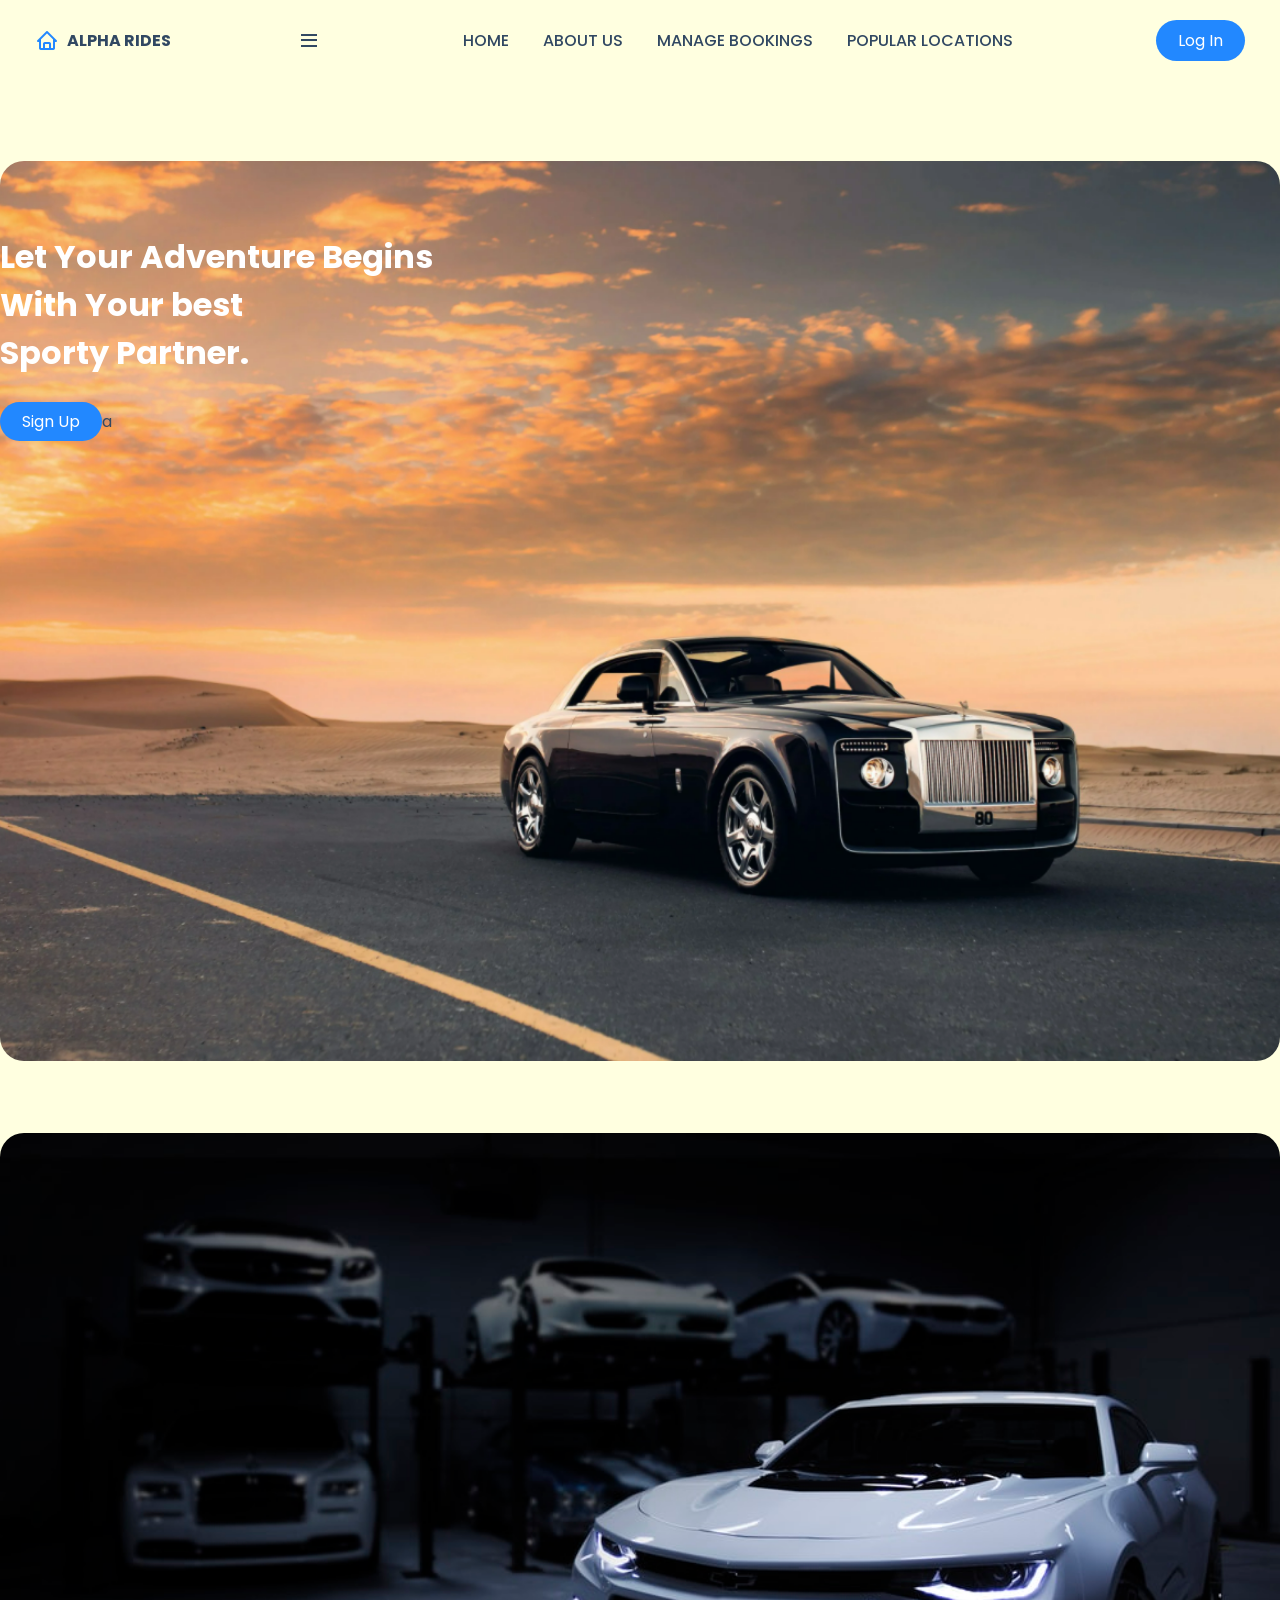
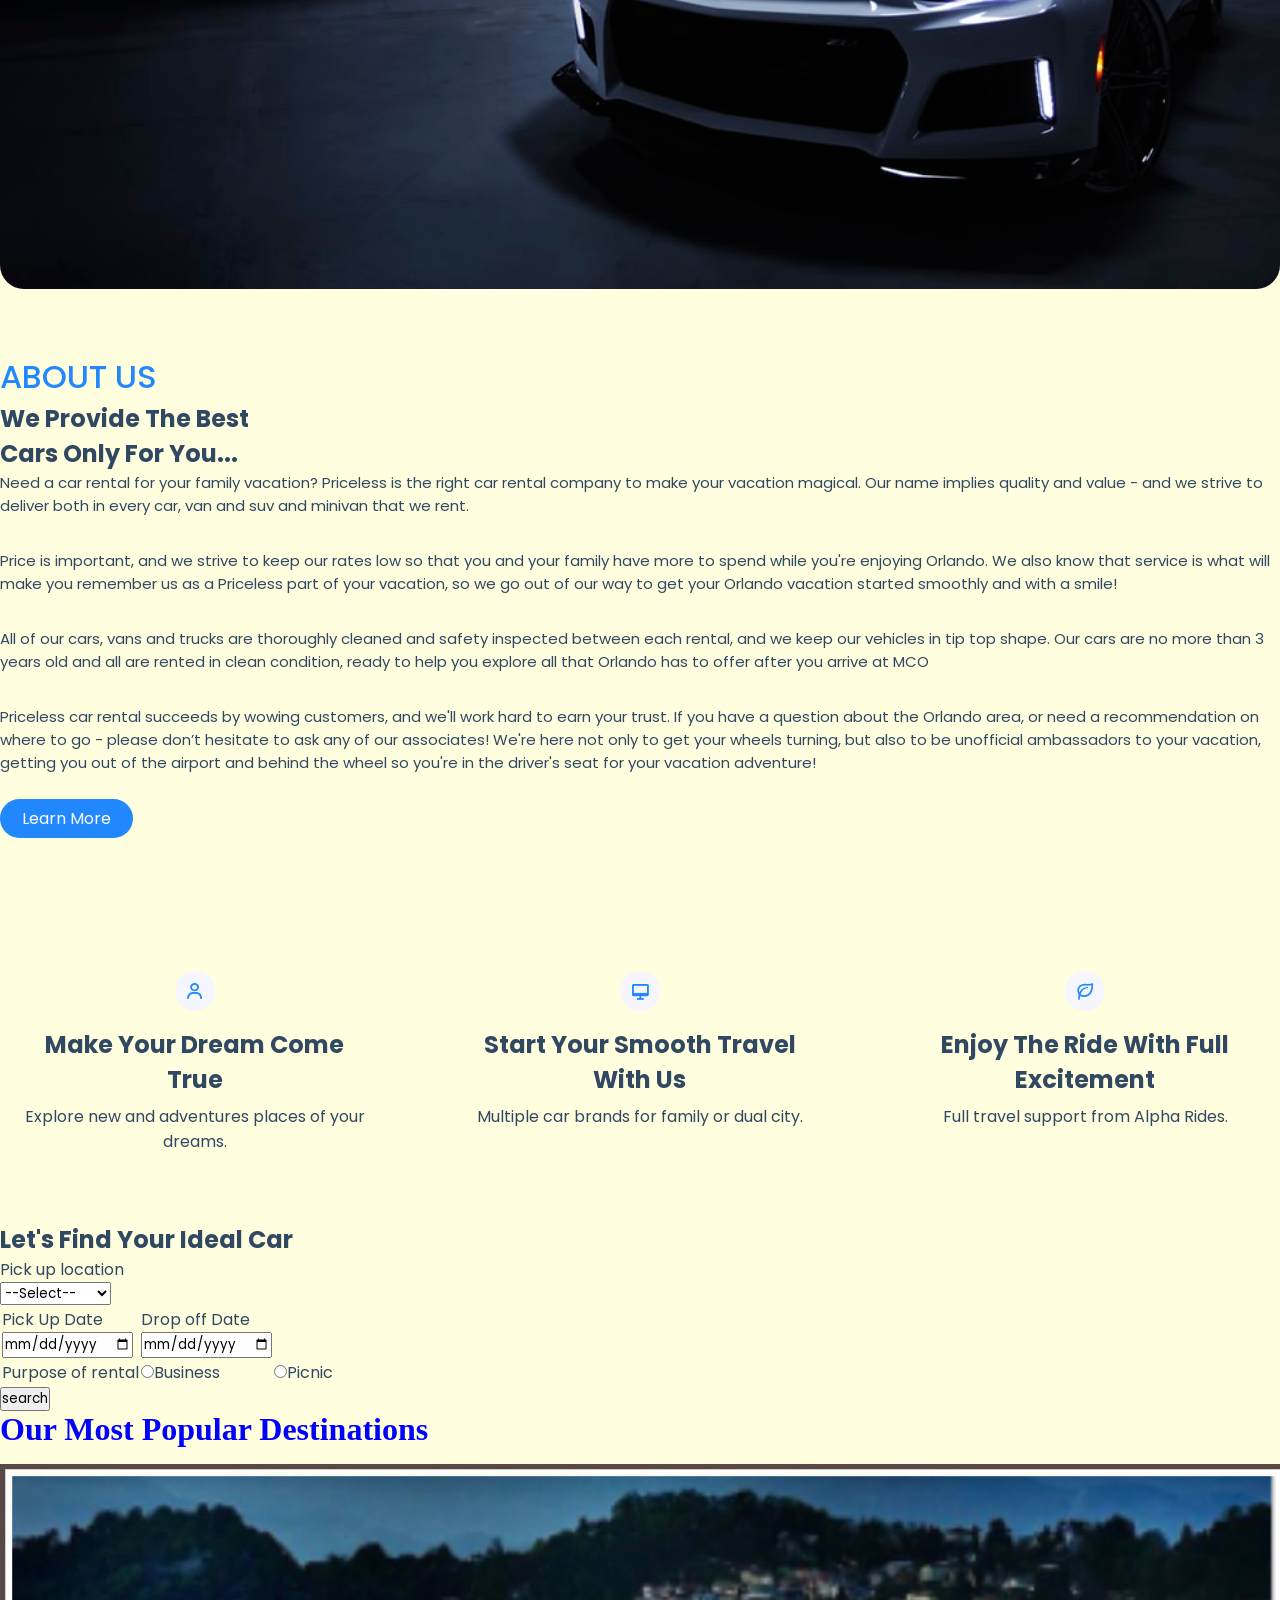
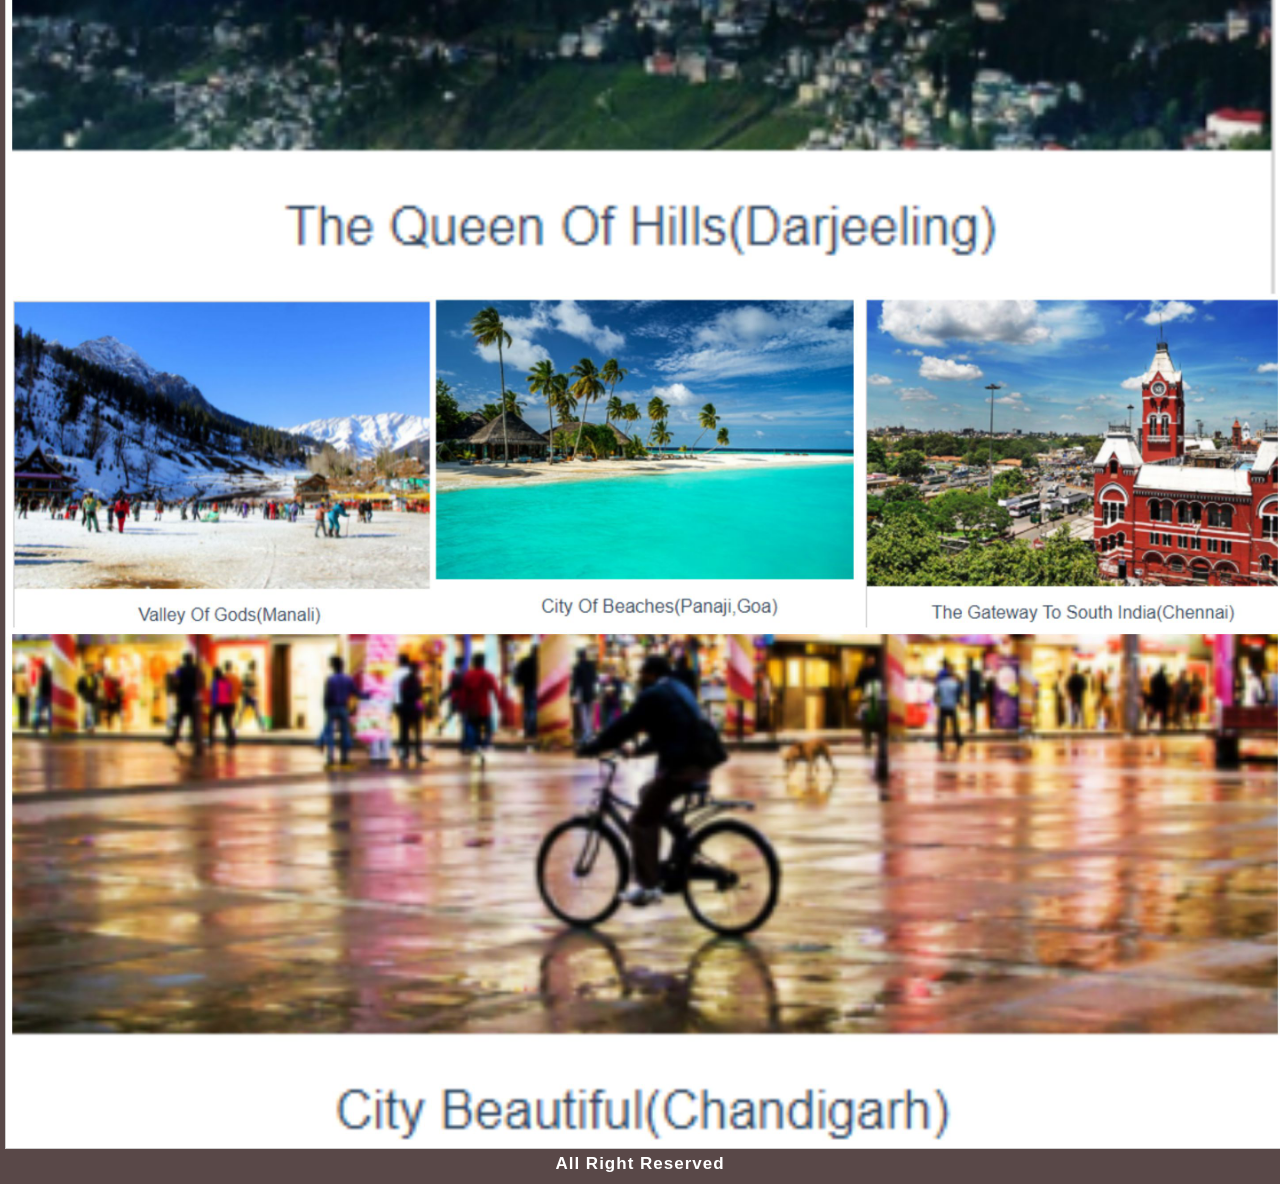
<file: index.html>
<!DOCTYPE>
<html>
<head>
<title> CAR RENTAL WEBSITE </title>
<link rel="stylesheet" href="style1.css" />
<link rel="stylesheet"
  href="https://cdn.jsdelivr.net/npm/boxicons@latest/css/boxicons.min.css">
</head>
<body>


  <header>
     <div class="nav container">
   <!-- logo -->
     <a href= "car rental website.html" class = "logo"><i class='bx bx-home'></i>Alpha Rides</a>
     <input type ="checkbox" name ="" id ="menu">
      <label for ="menu" <i class='bx bx-menu' id="menu-icon"></i></label>
    <u1 class="navbar">
     <li><a href="#home">Home</a></li>
     <li><a href="#about">About Us</a></li>
     <li><a href="#on rent">Manage Bookings</a></li>
     <li><a href="#places">Popular Locations</a></li>
</u1>


<!-- log in button -->
<a href="login page.html" class="btn">Log In</a>
</div>
</header>
<!-- Home -->
<section class="home container" id="home">
<div class="home-text">
<h1>Let Your Adventure Begins<br>With Your best<br>Sporty Partner.</h1>

<a href="signup page.html" class="btn">Sign Up</a>a 
</div>
</section>
<section class="about container" id="about">
<div class="about-img">
<img src="car.jpg" alt="">
</div>
<div class="about-text">
<span>About Us</span>
<h2>We Provide The Best <br>Cars Only For You...</h2>
 <p>
Need a car rental for your family vacation? Priceless is the right car rental company to make your vacation magical. Our name implies quality and value - and we strive to deliver both in every car, van and suv and minivan that we rent.</p>
 <p>Price is important, and we strive to keep our rates low so that you and your family have more to spend while you're enjoying Orlando.  We also know that service is what will make you remember us as a Priceless part of your vacation, so we go out of our way to get your Orlando vacation started smoothly and with a smile! </p>
 <p>All of our cars, vans and trucks are thoroughly cleaned and safety inspected between each rental, and we keep our vehicles in tip top shape. Our cars are no more than 3 years old and all are rented in clean condition, ready to help you explore all that Orlando has to offer after you arrive at MCO</p>
<p>Priceless car rental succeeds by wowing customers, and we'll work hard to earn your trust. If you have a question about the Orlando area, or need a recommendation on where to go - please don’t hesitate to ask any of our associates! We're here not only to get your wheels turning, but also to be unofficial ambassadors to your vacation, getting you out of the airport and behind the wheel so you're in the driver's seat for your vacation adventure!</p> 
<a href="#"class="btn">Learn More</a>
</div>
</section>
<section class="sales container" id="sales">
<div class="box">
<i class='bx bx-user'></i>
<h3>Make Your Dream Come True</h3>
<p>Explore new and adventures places of your dreams.</p>
</div>


<div class="box">
<i class='bx bx-desktop'></i>
<h3>Start Your Smooth Travel With Us</h3>
<p>Multiple car brands for family or dual city.</p>
</div>
<div class="box">
<i class='bx bx-leaf'></i>
<h3>Enjoy The Ride With Full Excitement</h3>
<p>Full travel support from Alpha Rides.</p>
</div>
</section>
  

 <div>
    <form>
      <h2>Let's Find Your Ideal Car</h2>
      <label>Pick up location<br></label>
      <select>
       <option>--Select--</option>
<option>Jalandhar</option>
<option>Ludhiana</option>
<option>Kapurthala</option>
<option>Mumbai</option>
<option>Banglore</option>
<option>Delhi</option>
<option>Lucknow</option>
<option>Surat</option>
<option>GandhiNagar</option>
<option>Chennai</option>
<option>Amritsar</option>
<option>Ambala</option>
<option>Chandigarh</option>
<option>Pune</option>
<option>Goa</option>
<option>Kolkata</option>
<option>Bhopal</option>
<option>Indore</option>
<option>Manali</option>
<option>Darjelling</option>
<option>Patna</option>
      </select>
    </form>
  </div>

  <div>
    <form>
      <table>
        <tr>
          <td>
            <label>Pick Up Date<br></label>
            <input type="date">
          </td>
          <td>
            <label>Drop off Date<br></label>
            <input type="date">
          </td>
        </tr>
        <tr>
          <td>
            <label>Purpose of rental</label>
          </td>
          <td>
            <input type="radio">Business</input>
          </td>
          <td>
            <input type="radio">Picnic</input>
          </td>

        </tr>

      </table>
    </form>
  </div>

  <input type="submit" value="search">

  <!-- <div class="fixed-box">
    <h1>sss</h1>
  </div> -->
  


<h5>Our Most Popular Destinations</h5>


<div class="container">
    <div class="gallery">
       <img src="20220403_132928.jpg">
</div>
       <!--<div class ="desc">The Garden City(Bangalore)</div>     
</div>

<div class="gallery">
       <img src="chandigarh.jpg">
       <div class ="desc">City Beautiful(Chandigarh)</div>     
</div>

<div class="gallery">
       <img src="chennai.jpg">
       <div class ="desc"> The Gateway To South India(Chennai)</div>     
</div>

<div class="gallery">
       <img src="darjeeling.jpg">
       <div class ="desc">The Queen Of Hills(Darjeeling)</div>     
</div>

<div class="gallery">
       <img src="manali.jpg">
       <div class ="desc">Valley Of Gods(Manali)</div>     
</div>

<div class="gallery">
       <img src="goa.jpg">
       <div class ="desc">City Of Beaches(Panaji,Goa)</div>     
</div>

</div> -->
<footer>
All Right Reserved
</footer>


</body>

</html>
</file>
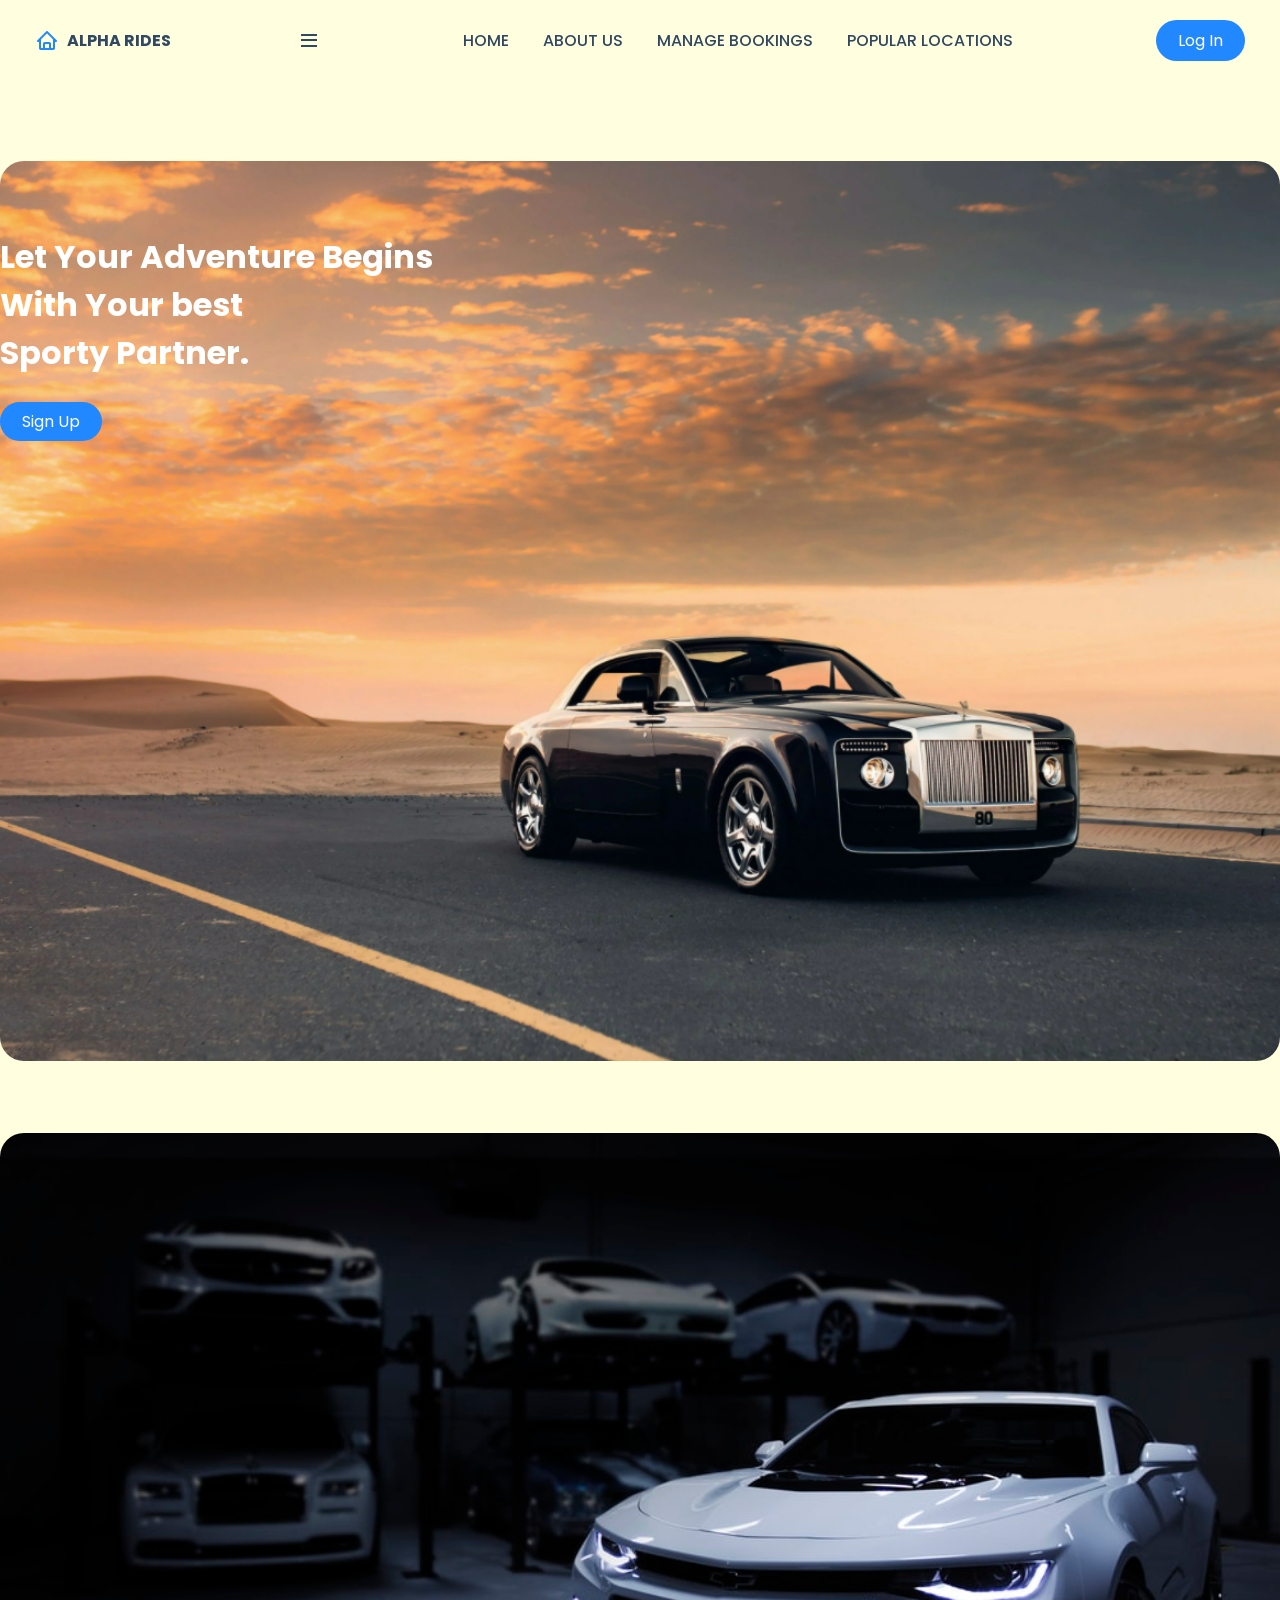
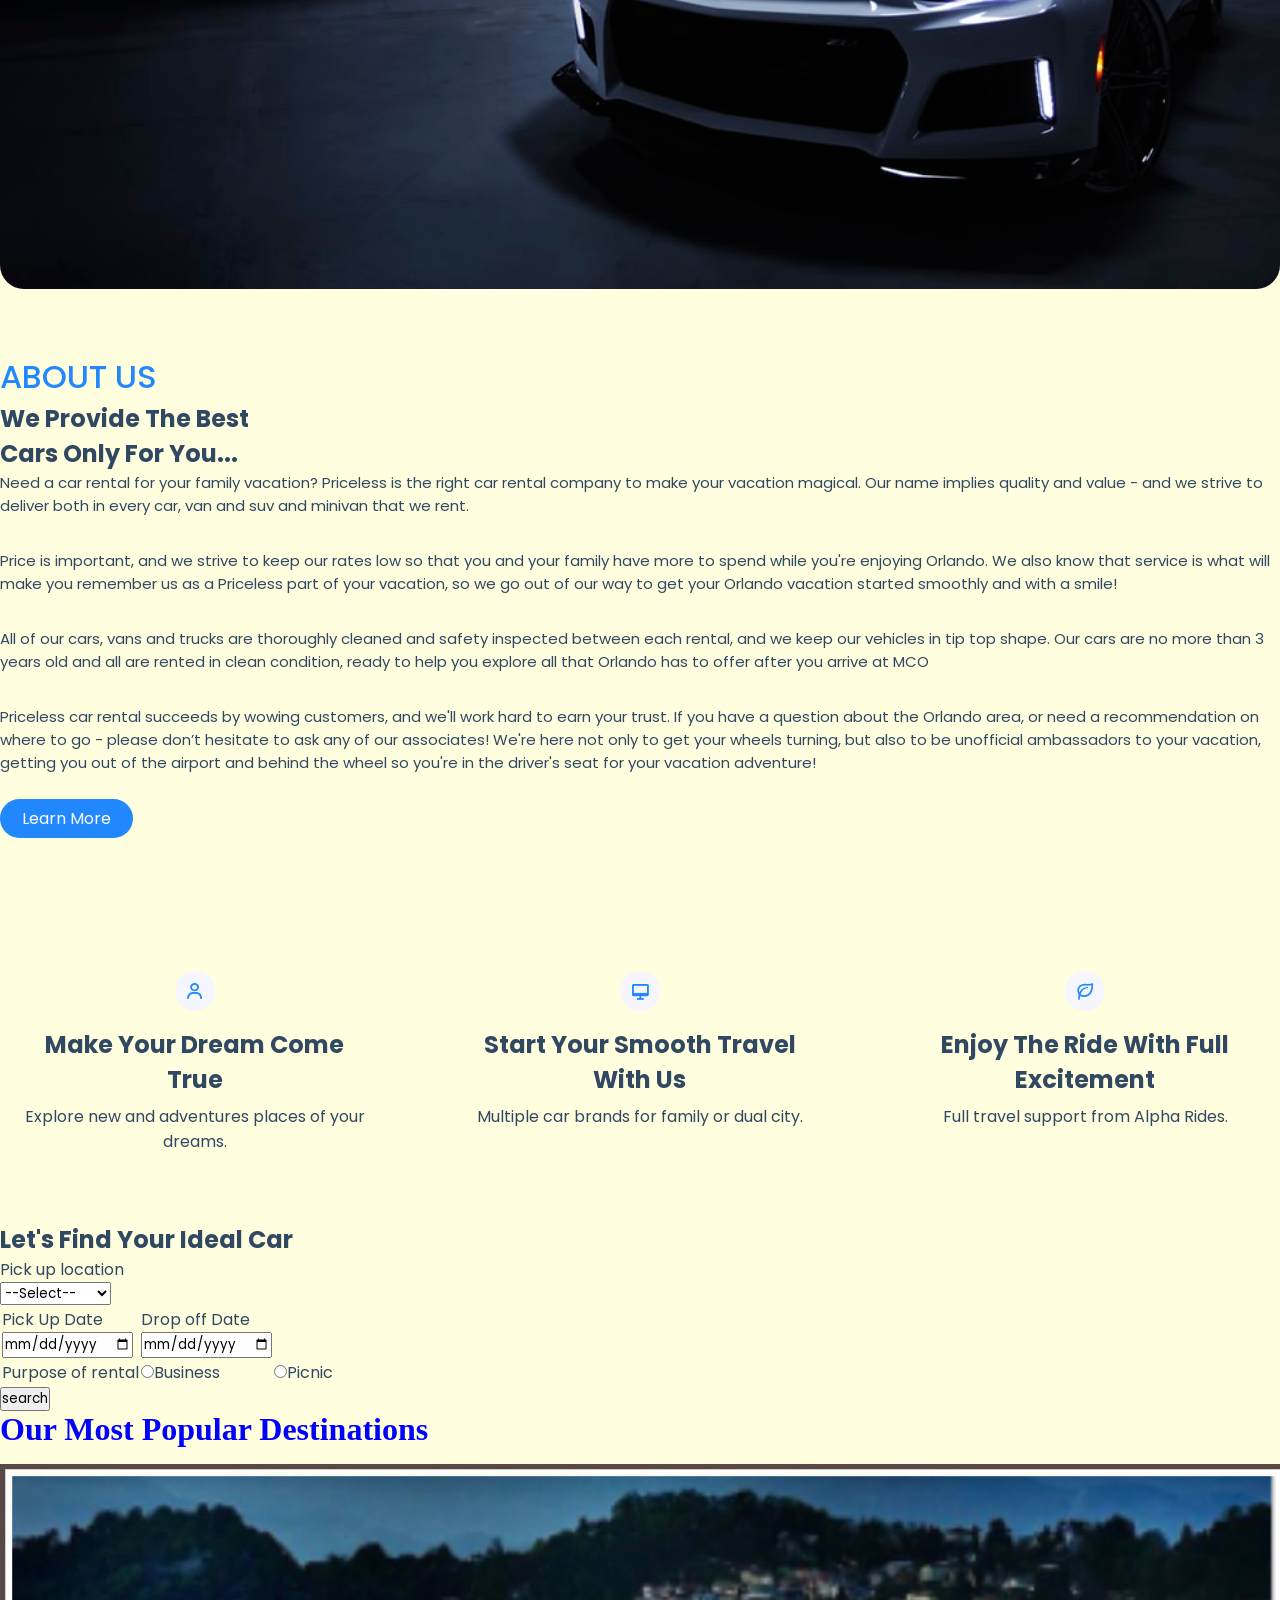
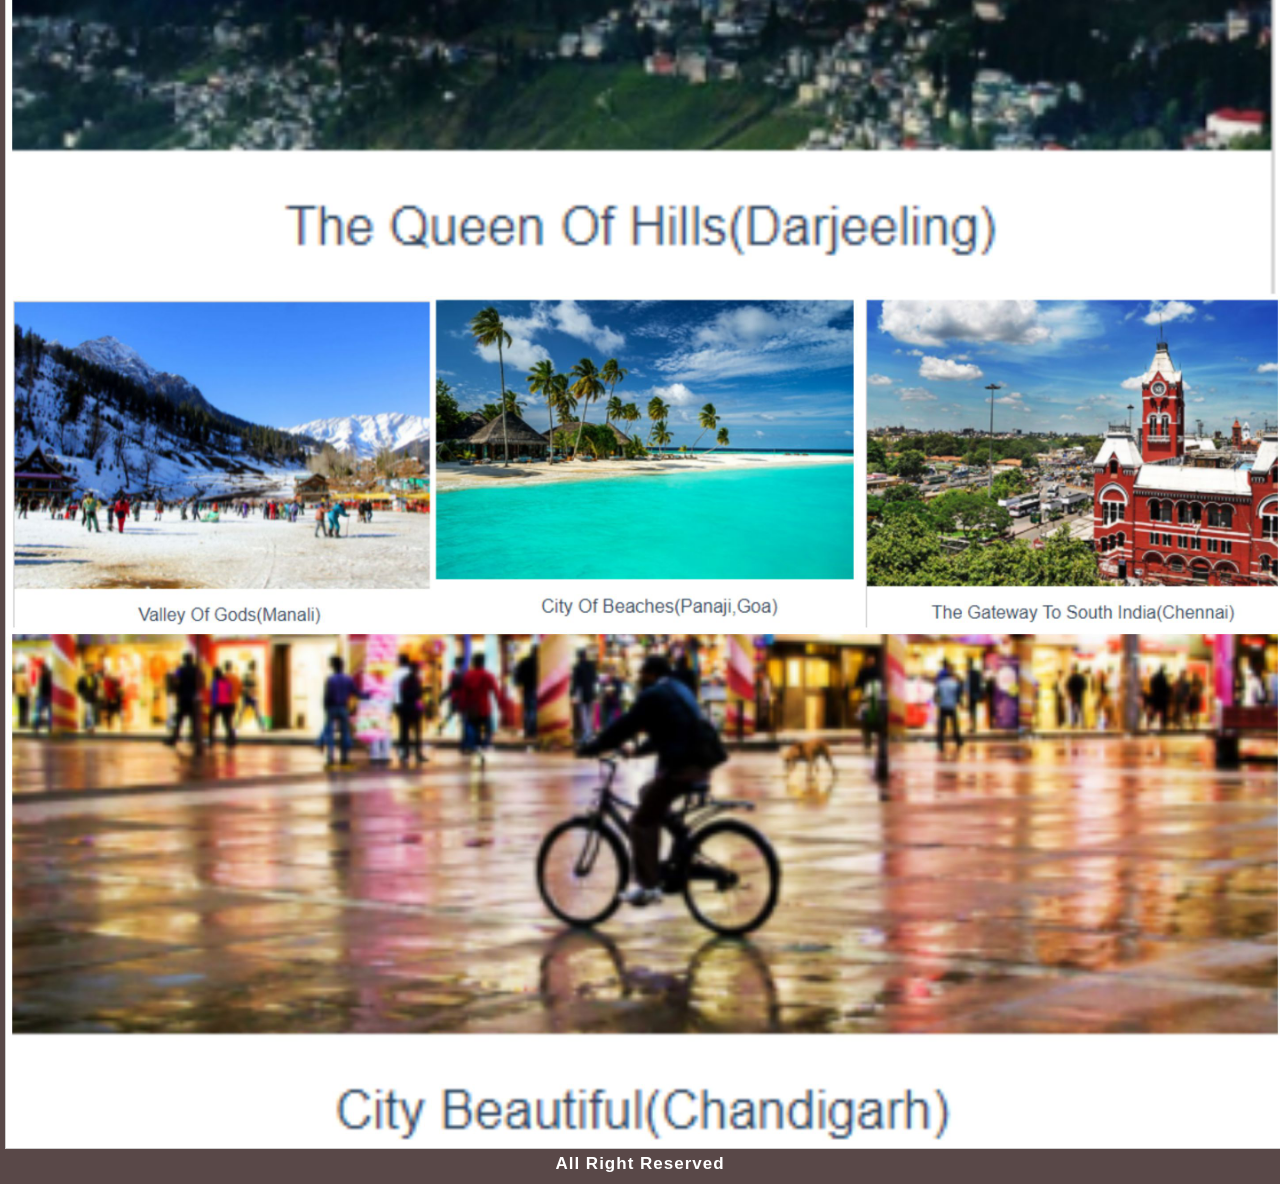
<file: car rental website changed.html>
<!DOCTYPE>
<html>
<head>
<title> CAR RENTAL WEBSITE </title>
<link rel="stylesheet" href="style1.css" />
<link rel="stylesheet"
  href="https://cdn.jsdelivr.net/npm/boxicons@latest/css/boxicons.min.css">
</head>
<body>


  <header>
     <div class="nav container">
   <!-- logo -->
     <a href= "car rental website.html" class = "logo"><i class='bx bx-home'></i>Alpha Rides</a>
     <input type ="checkbox" name ="" id ="menu">
      <label for ="menu" <i class='bx bx-menu' id="menu-icon"></i></label>
    <u1 class="navbar">
     <li><a href="#home">Home</a></li>
     <li><a href="#about">About Us</a></li>
     <li><a href="#on rent">Manage Bookings</a></li>
     <li><a href="#places">Popular Locations</a></li>
</u1>
<!-- log in button -->
<a href="login page.html" class="btn">Log In</a>
</div>
</header>
<!-- Home -->
<section class="home container" id="home">
<div class="home-text">
<h1>Let Your Adventure Begins<br>With Your best<br>Sporty Partner.</h1>


<a href="signup page.html" class="btn">Sign Up</a>
</div>
</section>
<section class="about container" id="about">
<div class="about-img">
<img src="car.jpg" alt="">
</div>
<div class="about-text">
<span>About Us</span>
<h2>We Provide The Best <br>Cars Only For You...</h2>
 <p>
Need a car rental for your family vacation? Priceless is the right car rental company to make your vacation magical. Our name implies quality and value - and we strive to deliver both in every car, van and suv and minivan that we rent.</p>
 <p>Price is important, and we strive to keep our rates low so that you and your family have more to spend while you're enjoying Orlando.  We also know that service is what will make you remember us as a Priceless part of your vacation, so we go out of our way to get your Orlando vacation started smoothly and with a smile! </p>
 <p>All of our cars, vans and trucks are thoroughly cleaned and safety inspected between each rental, and we keep our vehicles in tip top shape. Our cars are no more than 3 years old and all are rented in clean condition, ready to help you explore all that Orlando has to offer after you arrive at MCO</p>
<p>Priceless car rental succeeds by wowing customers, and we'll work hard to earn your trust. If you have a question about the Orlando area, or need a recommendation on where to go - please don’t hesitate to ask any of our associates! We're here not only to get your wheels turning, but also to be unofficial ambassadors to your vacation, getting you out of the airport and behind the wheel so you're in the driver's seat for your vacation adventure!</p> 
<a href="#"class="btn">Learn More</a>
</div>
</section>
<section class="sales container" id="sales">
<div class="box">
<i class='bx bx-user'></i>
<h3>Make Your Dream Come True</h3>
<p>Explore new and adventures places of your dreams.</p>
</div>


<div class="box">
<i class='bx bx-desktop'></i>
<h3>Start Your Smooth Travel With Us</h3>
<p>Multiple car brands for family or dual city.</p>
</div>
<div class="box">
<i class='bx bx-leaf'></i>
<h3>Enjoy The Ride With Full Excitement</h3>
<p>Full travel support from Alpha Rides.</p>
</div>
</section>
  

 <div>
    <form>
      <h2>Let's Find Your Ideal Car</h2>
      <label>Pick up location<br></label>
      <select>
       <option>--Select--</option>
<option>Jalandhar</option>
<option>Ludhiana</option>
<option>Kapurthala</option>
<option>Mumbai</option>
<option>Banglore</option>
<option>Delhi</option>
<option>Lucknow</option>
<option>Surat</option>
<option>GandhiNagar</option>
<option>Chennai</option>
<option>Amritsar</option>
<option>Ambala</option>
<option>Chandigarh</option>
<option>Pune</option>
<option>Goa</option>
<option>Kolkata</option>
<option>Bhopal</option>
<option>Indore</option>
<option>Manali</option>
<option>Darjelling</option>
<option>Patna</option>
      </select>
    </form>
  </div>

  <div>
    <form>
      <table>
        <tr>
          <td>
            <label>Pick Up Date<br></label>
            <input type="date">
          </td>
          <td>
            <label>Drop off Date<br></label>
            <input type="date">
          </td>
        </tr>
        <tr>
          <td>
            <label>Purpose of rental</label>
          </td>
          <td>
            <input type="radio">Business</input>
          </td>
          <td>
            <input type="radio">Picnic</input>
          </td>

        </tr>

      </table>
    </form>
  </div>

  <input type="submit" value="search">

  <!-- <div class="fixed-box">
    <h1>sss</h1>
  </div> -->
  


<h5>Our Most Popular Destinations</h5>


<div class="container">
    <div class="gallery">
       <img src="20220403_132928.jpg">
</div>
       <!--<div class ="desc">The Garden City(Bangalore)</div>     
</div>

<div class="gallery">
       <img src="chandigarh.jpg">
       <div class ="desc">City Beautiful(Chandigarh)</div>     
</div>

<div class="gallery">
       <img src="chennai.jpg">
       <div class ="desc"> The Gateway To South India(Chennai)</div>     
</div>

<div class="gallery">
       <img src="darjeeling.jpg">
       <div class ="desc">The Queen Of Hills(Darjeeling)</div>     
</div>

<div class="gallery">
       <img src="manali.jpg">
       <div class ="desc">Valley Of Gods(Manali)</div>     
</div>

<div class="gallery">
       <img src="goa.jpg">
       <div class ="desc">City Of Beaches(Panaji,Goa)</div>     
</div>

</div> -->
<footer>
All Right Reserved
</footer>


</body>

</html>
</file>
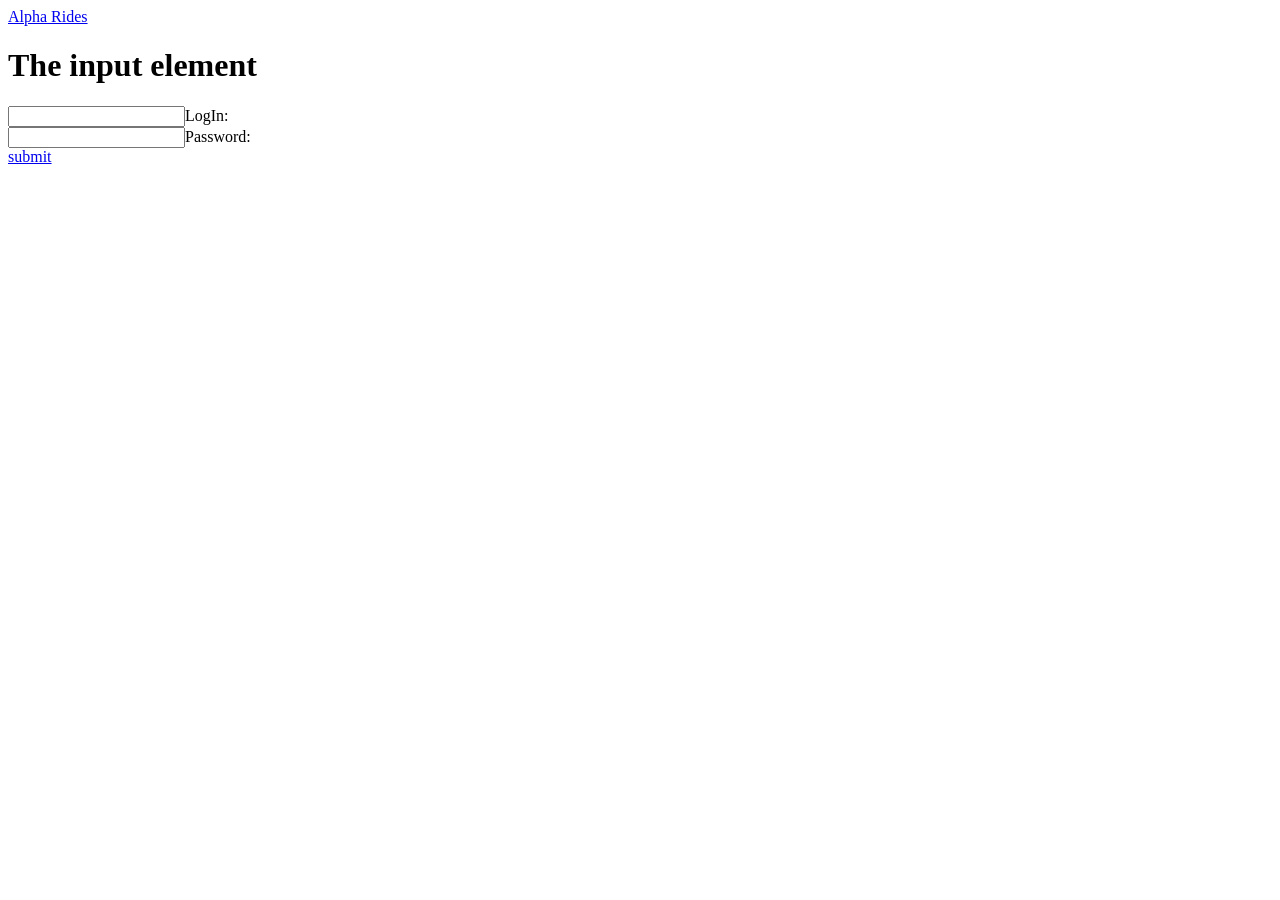
<file: login page.html>
<!DOCTYPE>
<html>
<head>
<title> CAR RENTAL WEBSITE </title>
<link rel="stylesheet" href="style3.css" />
<body>
  <header>
     <div class="nav container">
   <!-- logo -->
     <a href= "car rental website.html" class = "logo"><i class='bx bx-home'></i>Alpha Rides</a>


</div>
</header>



<h1>The input element</h1>
<form action="/action_page.php">
<label for="/action_page.php">
<input for="login">LogIn:</label><br>

<input for="password">Password:</label><br>

  <a href="car rental website changed.html"
  <button>submit</button>

<!--<form action="car rental website changed.html">
<input type="submit"/>-->


</form>
</body>

</html>
</file>
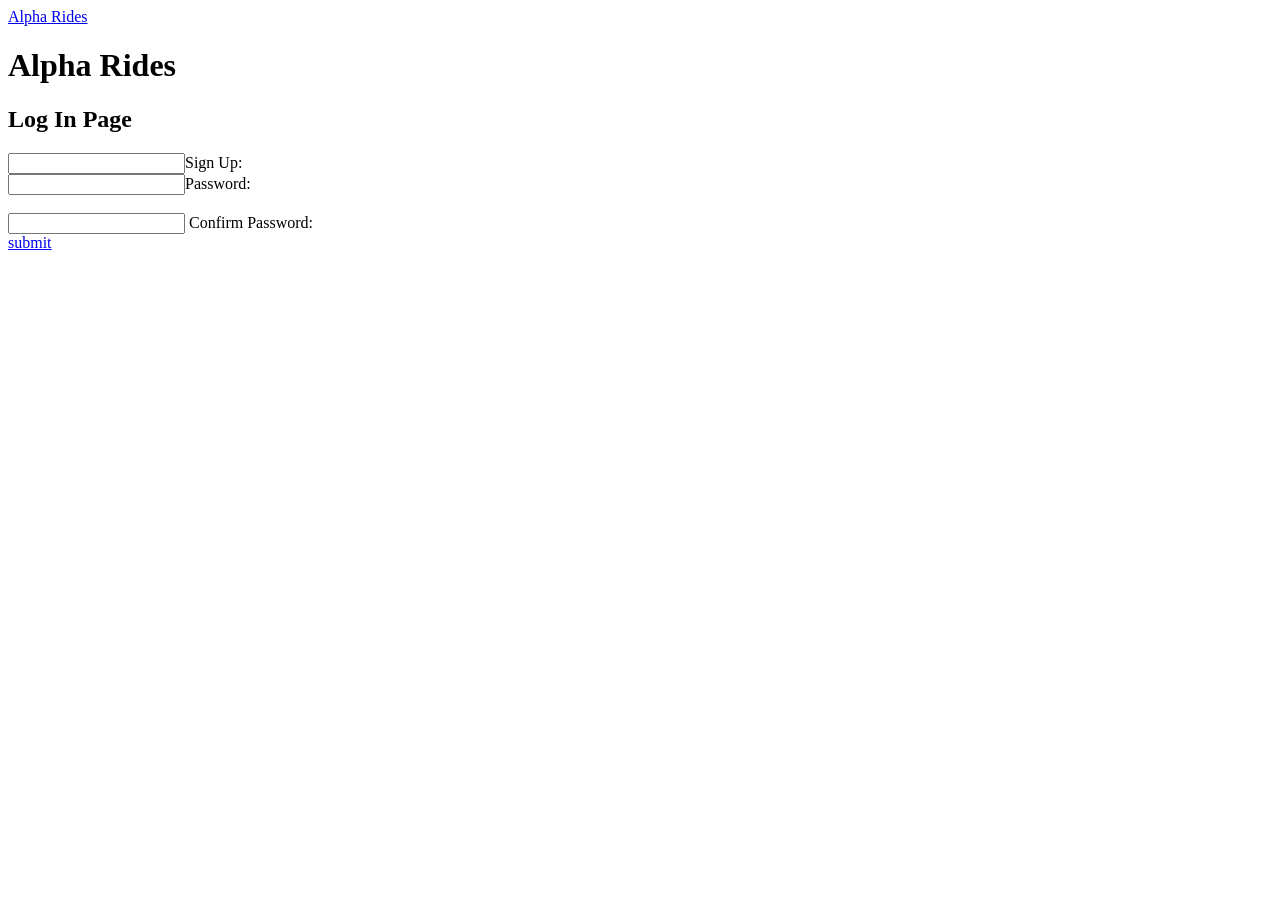
<file: signup page.html>
<!DOCTYPE>
<html>
<head>
<title> CAR RENTAL WEBSITE </title>
<link rel="stylesheet" href="style2.css" />
<body>
  <header>
     <div class="nav container">
   <!-- logo -->
     <a href= "car rental website.html" class = "logo"><i class='bx bx-home'></i>Alpha Rides</a>


</div>
</header>


<h1>Alpha Rides</h1>
<h2>Log In Page</h2>
<form action="/action_page.php">
<label for="/action_page.php">
<input for="signup">Sign Up:</label><br>

<input for="password">Password:</label><br><br>   


<input for="password"> Confirm Password:</label><br>
  
<a href="car rental website changed.html"
  <button>submit</button>


</form>
</body>

</html>
</file>
<file: style1.css>
@import url('https://fonts.googleapis.com/css2?family=Poppins:ital,wght@0,400;300;500&display=swap');
*{
   font-family: 'Poppins', sans-serif;
    margin: 0;
    padding: 0;
    box-sizing: border-box;
    scroll-behaviour: smooth;
    scroll-padding-top: 10rem;
    list-style: none;
    text-decoration: none;
}

:root {
     --main-color: #2288ff;
     --second-color: #192f6a;
     --text-color: #314862;
     --bg-color: #fff;

     --box-shadow: 2px 2px 18px rgb(14 52 54 / 15%);
}
img {
    width: 100%;
background-repeat: no-repeat;
background-size: cover;

    }
 body {
      color: var(--text-color);
     }
section{
      padding: 4.5rem 0 3rem;      
}

.nav {
       display: flex;
       align-items: center;
       justify-content: space-between;
       padding: 20px 35px; 
}
 .logo {
       display: flex;
       align-items: center;
       column-gap: 0.5rem;
       font-size: 1rem;
       font-weight: 700;
       color: var(--text-color);
       text-transform: uppercase;
   }
.logo .bx {
         font-size: 24px;
         color: var(--main-color);
}
.navbar {
       display: flex;
       }
.navbar a { 
           padding: 8px 17px;
           color: var(--text-color);
           font-size: 1rem;
           text-transform: uppercase;
           font-weight: 500;
}
.navbar a:hover {
              color:var(--main-color);
} 

#menu-icon{
      font-size:24px;
      cursor: pointer;
     
}
#menu{
    display:none;
}
.btn{
   padding: 8px 22px;
   background: var(--main-color);
   color: var(--bg-color);
   border-radius: 7rem;
}
.btn:hover{
background: #3492fd;
margin-right: right;
}

.home{
      margin-top: 5rem;
      background: url(img3.png);
      background-size: cover;
      background-position: center;
      height: 100%;
      border-radius: 1.5rem;
      display: flex;
      align-items: left;
background-repeat: no-repeat;

}
.home-text h1{
             color: var(--bg-color);
             font-size: 2rem;
             margin-bottom: 2rem;
}
.about{
        display: grid;
        grid-template-columns: repeat(auto-fit, minmax(18rem, auto))1;
          gap: 4rem;
}

.about-img img{
 border-radius: 1.5rem;
 background-size: cover;
 align-items: left;
background-repeat: no-repeat;
 }

.about-text span{
font-size: 2rem;
text-transform: uppercase;
font-weight: 500;
color: var(--main-color);
}

.ab-text h2{
font-size: 1.7rem;
}
.about-text p{
font-size: 0.938rem;
margin: 1 rem 1 2rem;
margin-bottom: 2rem;
}
.sales{
display: grid;
grid-template-columns: repeat(auto-fit, minmax(240px, auto));
gap: 3.5rem;
}
.sales .box{
padding: 20px;
bcakground: var(--bg-color);
back-shadow: var(--box-shadow);
text-align: center;
border-radius: 2rem;
}
.sales .box:hover{
background: var(--main-color);
color: var(--bg-color);
transition: 0.4s all-linear;
}

.sales .box .bx{
padding: 10px;
border-radius: 50%;
background: #f6f6fe;
color: var(--main-color);
font-size: 20px;
} 
.sales .box h3{
font-size: 1.5rem;
margin: 1rem 0 0.4rem;
}
.sales .box p{
font-size: 1 rem
}
body{background-color:#ffffe0;}
.heading{
text-align: center;
}
.heading span{
font-weight: 500;
color: var(--main-color);
}
.heading h2{
font-size: 107rem;
}
.heading p{
font-size: 0.938rem;
}
.properties{
background: #fbfbfb;
}
h4{
font-family: vardana;
color: black;
font-size: 5rem;
text-align:center
margin-bottom: 5rem;
}
h5{
font-family: calibri;
color: blue;
font-size: 2rem;
text-align: left;
margin-bottom: 1rem;
}

h6{
font-family: calibri;
color: blue;
font-size: 2rem;
text-align: left;
margin-bottom: 1rem;
}

h7{
font-family: calibri;
color: blue;
font-size: 2rem;
text-align: left;
margin-bottom: 3rem;
} 


h8{
font-family: calibri;
color: blue;
font-size: 2rem;
text-align: left;
margin-bottom: 3rem;
} 


.fixed-box{
     float: right;
     background: blue;
     width: 100%;
     height: 280px;
}




.gallery{
     margin: 5px;
      border: 1px solid #ccc;
     float: left;
     width: 100%;
}

.gallery img{
            width: 100%;
            height: auto; 
}
.desc{
     padding:15px;
      text-align:center;
}

footer{
      padding:10px;
      font-size:17px;
      font-weight:bold;
      text-align:center;
      background:#594848;
      color:white;
      font-family:Arial;
      letter-spacing:1px;
}
</file>
<file: style3.css>
img {
background: url(off road.jpg);
    width: 100%;
background-repeat: no-repeat;
background-size: cover;

}
</file>
<file: style2.css>
body{
background-image:url(off road.jpg);
background-color: light yellow;
background-size: cover;
background-attachment: fixed;
}
.content{
background: white;
width: 50%;
padding: 40px;
margin: 100px auto;
}



img {
    width: 100%;
background-repeat: no-repeat;
background-size: cover;

}
</file>
